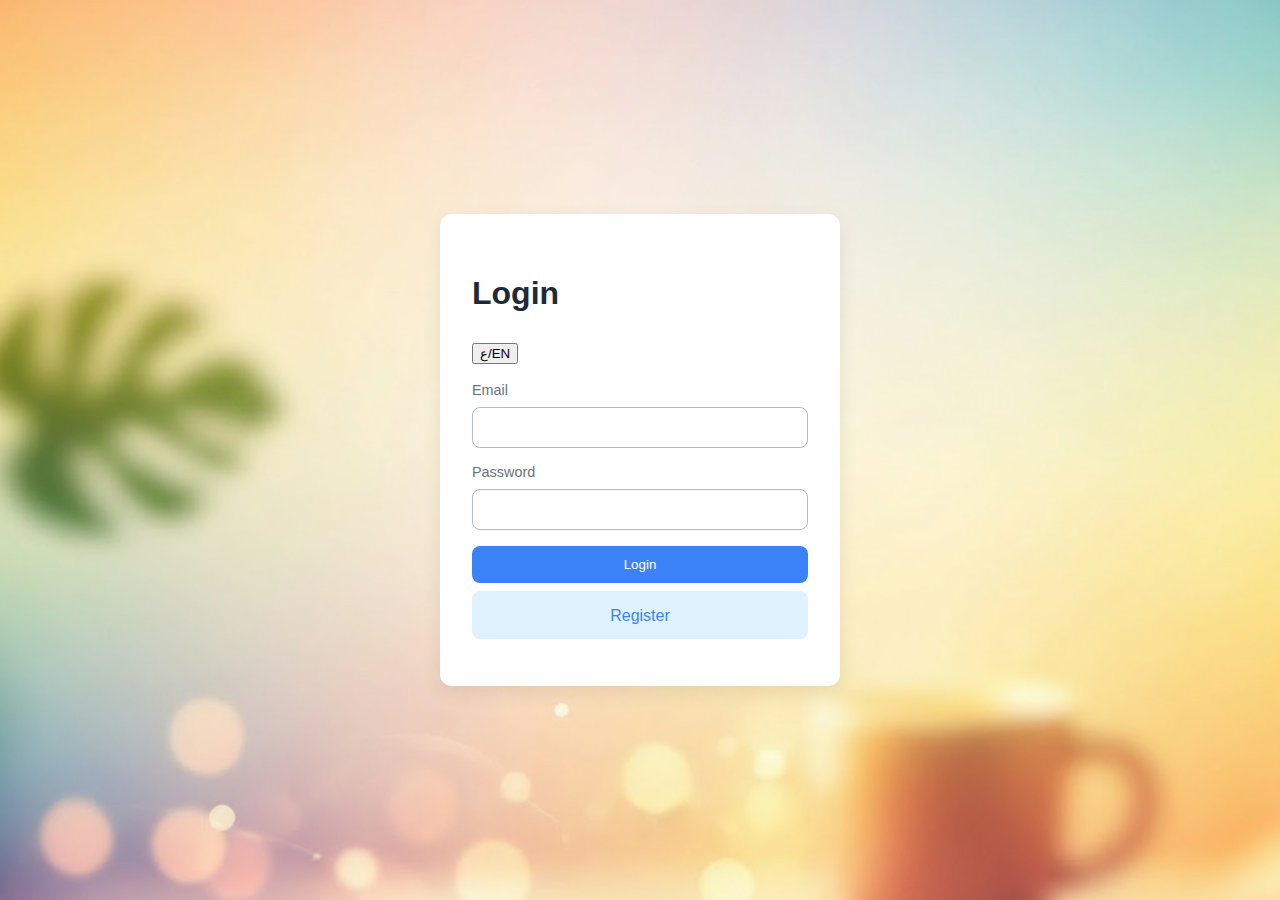
<file: index.html>
<!doctype html>
<html lang="en">
<head>
  <meta charset="utf-8" />
  <meta name="viewport" content="width=device-width,initial-scale=1" />
  <title>Login - Todo Project</title>
  <link rel="stylesheet" href="styles.css">
</head>
<body>
  <main class="card">
    <h1 data-i18n="login_title">Login</h1>
    <div class="lang-switch">
      <button id="toggleLang">ع/EN</button>
    </div>
    <form id="loginForm" novalidate>
      <label data-i18n="first_email">Email</label>
      <input type="email" id="email" required />
      <label data-i18n="password">Password</label>
      <input type="password" id="password" required />
      <div class="row">
        <button type="submit" class="btn">Login</button>
        <a href="register.html" class="btn alt" data-i18n="register">Register</a>
      </div>
      <p id="message" class="msg"></p>
    </form>
  </main>
<script src="./scripts/i18n.js"></script>
<script src="./scripts/auth.js"></script>
</body>
</html>
</file>
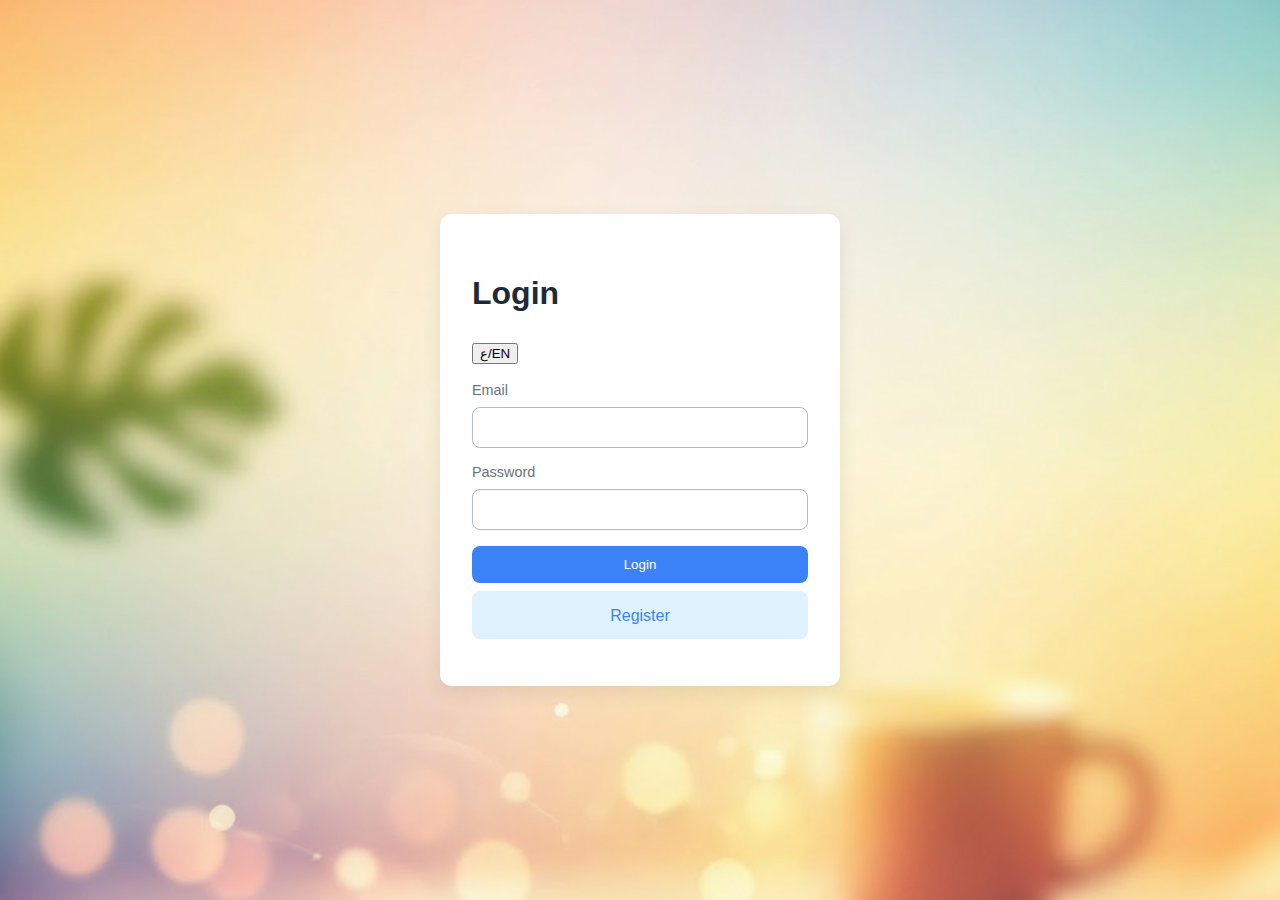
<file: home.html>
<!doctype html>
<html lang="en">
<head>
  <meta charset="utf-8" />
  <meta name="viewport" content="width=device-width,initial-scale=1" />
  <title>Home - Todo Project</title>
  <link rel="stylesheet" href="styles.css">
</head>
<body>
  <header class="topbar">
    <div>
      <span id="welcome"></span>
      <button id="toggleLang" class="small">ع/EN</button>
    </div>
    <div>
      <button id="logoutBtn" class="small" data-i18n="logout">Logout</button>
    </div>
  </header>

  <main class="container">
    <section class="todo-card card">
      <h2 data-i18n="your_todos">Your Todos</h2>
      <form id="todoForm">
        <input id="taskInput" placeholder="" />
        <button type="submit" class="btn" data-i18n="add">Add</button>
      </form>
      <ul id="todoList" class="todo-list"></ul>
    </section>
  </main>

<script src="./scripts/i18n.js"></script>
<script src="./scripts/todo.js"></script>
<script src="./scripts/auth.js"></script>
</body>
</html>
</file>
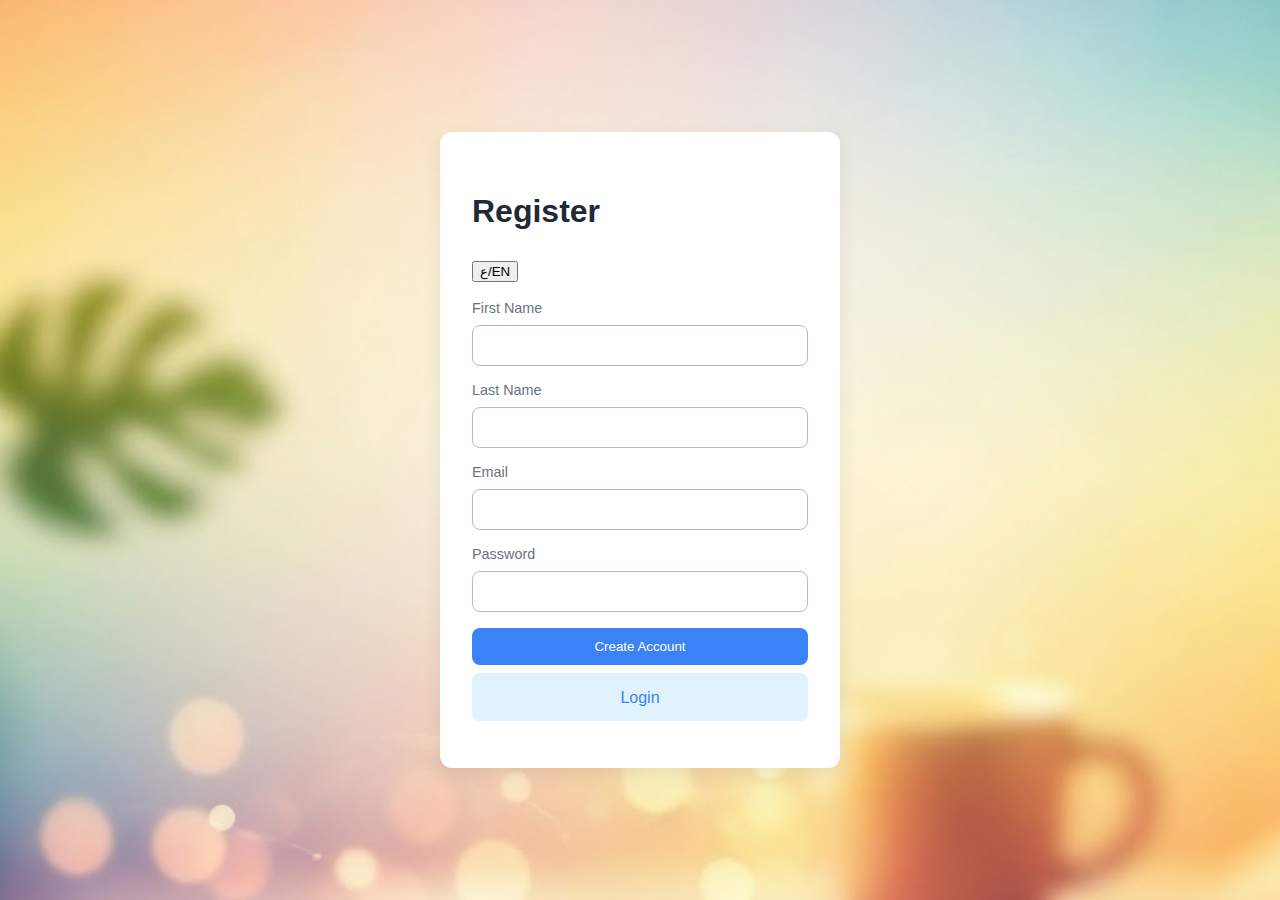
<file: register.html>
<!doctype html>
<html lang="en">
<head>
  <meta charset="utf-8" />
  <meta name="viewport" content="width=device-width,initial-scale=1" />
  <title>Register - Todo Project</title>
  <link rel="stylesheet" href="styles.css">
</head>
<body>
  <main class="card">
    <h1 data-i18n="register_title">Register</h1>
    <div class="lang-switch">
      <button id="toggleLang">ع/EN</button>
    </div>
    <form id="registerForm" novalidate>
      <label data-i18n="first_name">First Name</label>
      <input id="firstName" required />
      <label data-i18n="last_name">Last Name</label>
      <input id="lastName" required />
      <label data-i18n="first_email">Email</label>
      <input type="email" id="email" required />
      <label data-i18n="password">Password</label>
      <input type="password" id="password" required />
      <div class="row">
        <button type="submit" class="btn">Create Account</button>
        <a href="index.html" class="btn alt" data-i18n="login">Login</a>
      </div>
      <p id="message" class="msg"></p>
    </form>
  </main>
<script src="./scripts/i18n.js"></script>
<script src="./scripts/auth.js"></script>
</body>
</html>
</file>
<file: styles.css>
:root {
  /* --bg-gradient: linear-gradient(135deg, #dbeafe, #f0fdfa); */
  --card-bg: #ffffff;
  --primary: #3b82f6;   
  --primary-hover: #2563eb;
  --danger: #ef4444;
  --danger-hover: #dc2626;
  --text: #1f2937;
  --muted: #6b7280;
  --border: #b0bbcf;
}

* {
  box-sizing: border-box;
  font-family: "Segoe UI", Roboto, Arial, sans-serif;
}

body {
  margin: 0;
  background-image: url("./assets/cover.png");
   background-size: cover; 
  background-repeat: no-repeat;
  background-position: center; 
  color: var(--text);
  line-height: 1.6;
  min-height: 100vh;
  display: flex;
  justify-content: center; 
  align-items: center;
}

.topbar {
  position: fixed;
  top: 0;
  left: 0;
  right: 0;
  display: flex;
  justify-content: space-between;
  align-items: center;
  padding: 0.8rem 1.5rem;
  background: var(--primary);
  color: #fff;
  box-shadow: 0 2px 6px rgba(0,0,0,0.1);
  z-index: 1000;
}

.topbar-left {
  font-size: 1rem;
  font-weight: 500;
}

.topbar-right {
  display: flex;
  gap: 0.6rem;
}

.topbar button {
  background: rgba(255, 255, 255, 0.15);
  color: #fff;
  border: none;
  padding: 0.4rem 0.8rem;
  border-radius: 6px;
  cursor: pointer;
  transition: background 0.2s;
  font-size: 0.9rem;
}

.topbar button:hover {
  background: rgba(255, 255, 255, 0.3);
}


.page {
  display: flex;
  justify-content: center;
  align-items: center;
  padding-top: 80px; 
  min-height: 100vh;
}

.card {
  background: var(--card-bg);
  padding: 2rem;
  border-radius: 12px;
  box-shadow: 0 6px 20px rgba(0,0,0,0.08);
  max-width: 400px;
  width: 100%;
  margin: 1rem;
}

form label {
  display: block;
  margin-top: 0.8rem;
  font-size: 0.9rem;
  font-weight: 500;
  color: var(--muted);
}

input {
  width: 100%;
  padding: 0.7rem;
  margin-top: 0.3rem;
  border-radius: 8px;
  border: 1px solid var(--border);
  font-size: 0.95rem;
  transition: border 0.2s, box-shadow 0.2s;
}

input:focus {
  outline: none;
  border-color: var(--primary);
  box-shadow: 0 0 0 3px rgba(59,130,246,0.2);
}

.btn {
  background: var(--primary);
  color: #fff;
  padding: 0.7rem 1rem;
  border: none;
  border-radius: 8px;
  cursor: pointer;
  font-weight: 500;
  transition: background 0.2s;
  margin-top: 1rem;
  width: 100%;
}

.btn:hover {
  background: var(--primary-hover);
}

.btn.alt {
  background: #e0f2fe;
  color: var(--primary);
  text-decoration: none;
  padding: 0.7rem 1rem;
  display: inline-block;
  text-align: center;
  margin-top: 0.5rem;
}


.msg {
  color: var(--danger);
  margin-top: 0.6rem;
  font-size: 0.9rem;
  text-align: center;
}


.todo-card {
  max-width: 700px;
  margin: 100px auto 2rem; 
  padding: 1rem;
}

.todo-list {
  list-style: none;
  padding: 0;
  margin: 1rem 0;
}

.todo-item {
  display: flex;
  align-items: center;
  justify-content: space-between;
  padding: 0.8rem 1rem;
  border-radius: 8px;
  border: 1px solid var(--border);
  margin-bottom: 0.6rem;
  background: #fff;
  transition: box-shadow 0.2s;
}

.todo-item:hover {
  box-shadow: 0 2px 8px rgba(0,0,0,0.05);
}

.todo-left {
  display: flex;
  align-items: center;
  gap: 0.8rem;
}

.todo-left input[type="checkbox"] {
  transform: scale(1.2);
  cursor: pointer;
}

.todo-text {
  min-width: 200px;
  font-size: 1rem;
}

.todo-actions button {
  margin-left: 0.5rem;
  background: var(--primary);
  color: #fff;
  border: none;
  padding: 0.4rem 0.7rem;
  border-radius: 6px;
  cursor: pointer;
  transition: background 0.2s;
}

.todo-actions button:hover {
  background: var(--primary-hover);
}

.todo-actions button:last-child {
  background: var(--danger);
}

.todo-actions button:last-child:hover {
  background: var(--danger-hover);
}

.completed {
  opacity: 0.65;
  text-decoration: line-through;
}

.rtl {
  direction: rtl;
  text-align: right;
}
</file>
